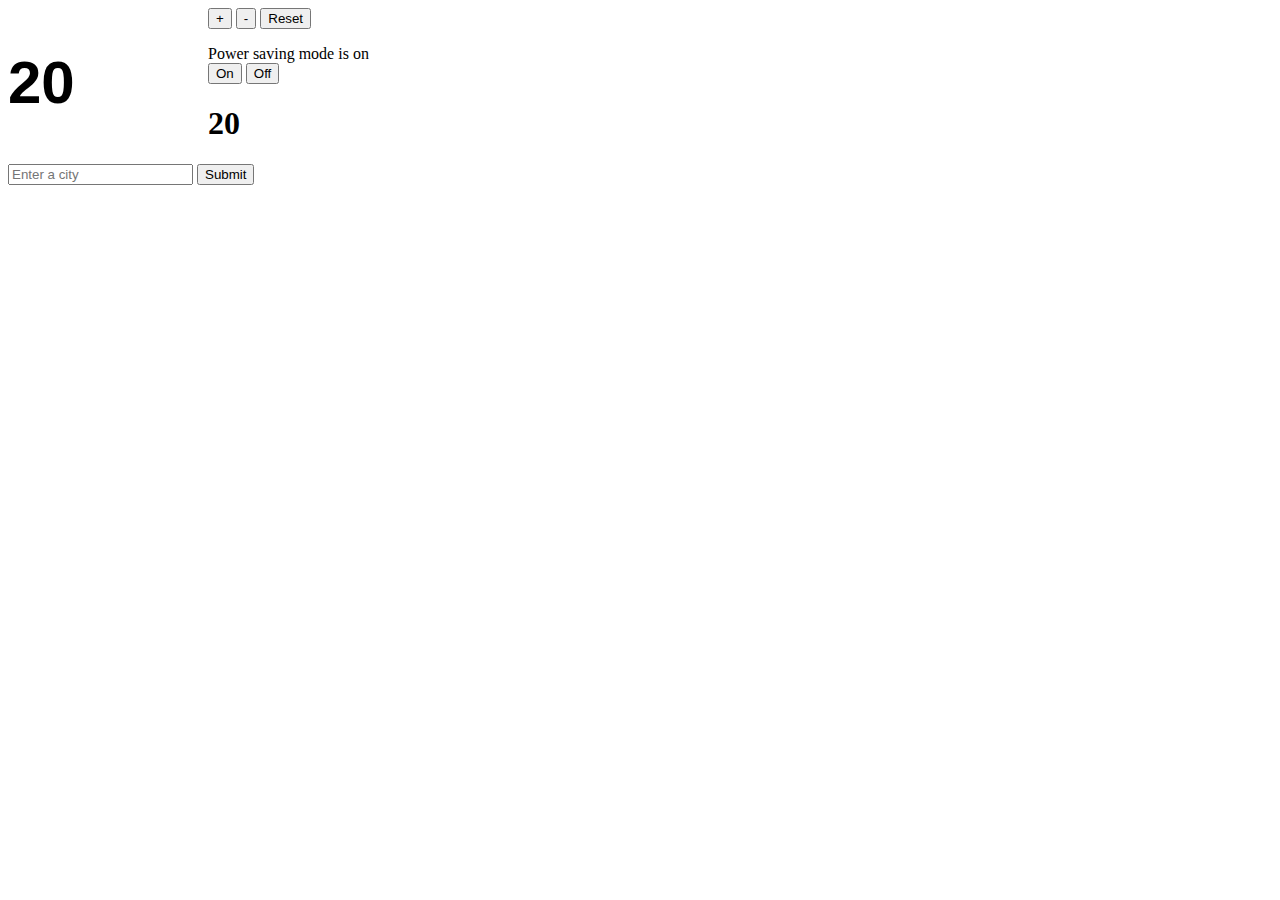
<file: index.html>
<!DOCTYPE>
<html>
  <head>
    <title>Thermostat</title>
    <link rel="stylesheet" href="style.css">
  </head>
  <body>
     <script src="jquery.js"></script>
    <section>
      <!-- <h1 class ='container'>Temperature</h1> -->
      <h1 class ='nav' id='temperature'></h1>
      <p class = 'buttons'>
        <button id='temperature-up'>+</button>
        <button id='temperature-down'>-</button>
        <button id='temperature-reset'>Reset</button>
        <br>
      </p>
      <p class = 'psm'>
        Power saving mode is <span id='status'>on</span>
        <br>
        <button id='psm-on'>On</button>
        <button id='psm-off'>Off</button>
      </p>
        <section>
          <!-- <h1 class ='current-tempy'>Current temperature is: </h1> -->
          <h1><span class ='tempy' id='current-temp'></span>20</h1>
          <form id='select-city'>
            <input id='current-city' type="text" placeholder="Enter a city">
            <input type="submit" value="Submit">
          </form>
        </section>
      </p>
    </section>
    <script src='src/interface.js'></script>
    <script src='src/thermostat.js'></script>
  </body>
</html>
</file>
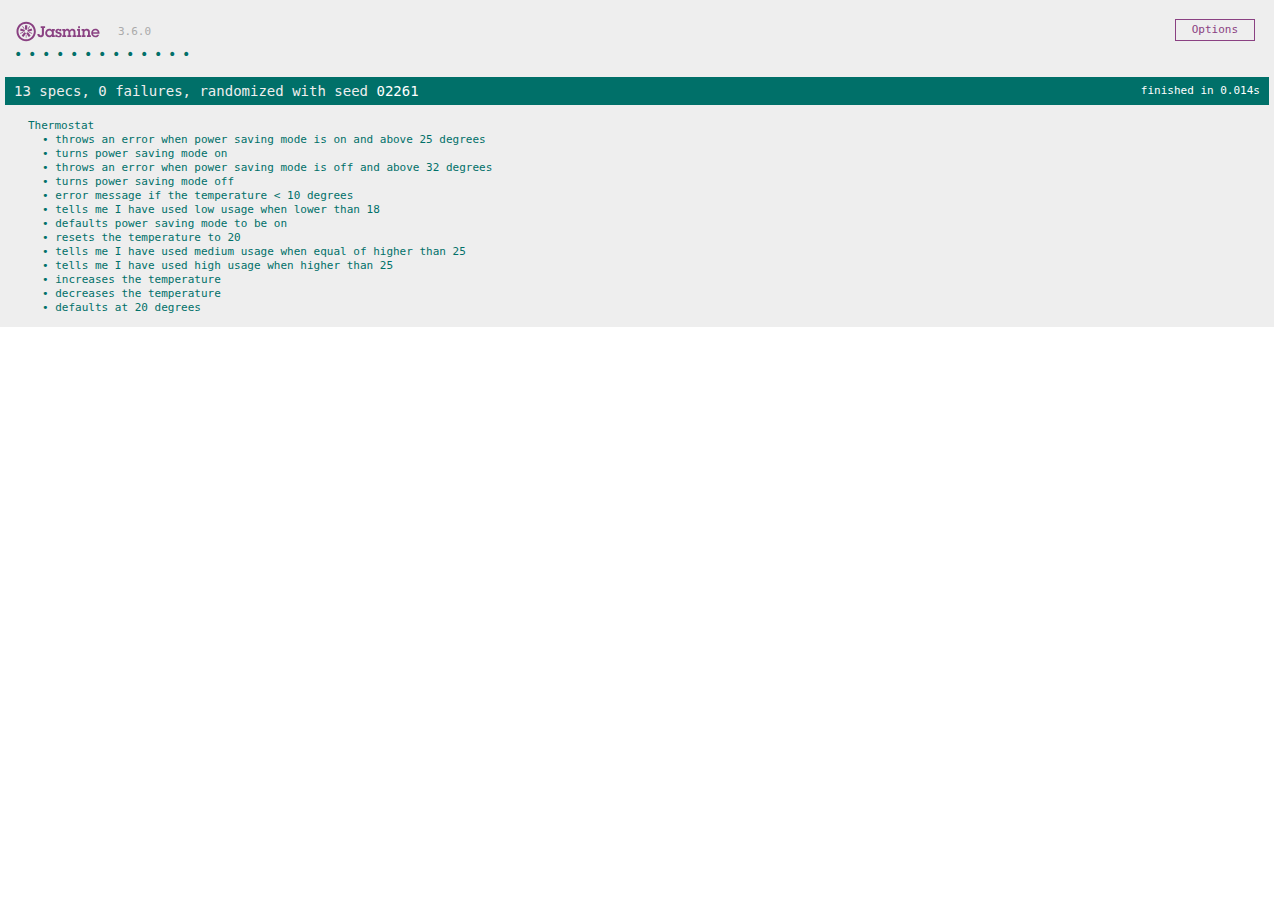
<file: SpecRunner.html>
<!DOCTYPE html>
<html>

<head>
  <meta charset="utf-8">
  <title>Jasmine Spec Runner v3.6.0</title>

  <link rel="shortcut icon" type="image/png" href="lib/jasmine-3.6.0/jasmine_favicon.png">
  <link rel="stylesheet" href="lib/jasmine-3.6.0/jasmine.css">

  <script src="lib/jasmine-3.6.0/jasmine.js"></script>
  <script src="lib/jasmine-3.6.0/jasmine-html.js"></script>
  <script src="lib/jasmine-3.6.0/boot.js"></script>

  <!-- include source files here... -->
  <script src="src/thermostat.js"></script>
  <script src="jquery.js"></script>

  <!-- include spec files here... -->
  <script src="spec/SpecHelper.js"></script>
  <script src="spec/thermostatSpec.js"></script>


</head>

<body>
</body>

</html>
</file>
<file: style.css>
/* .container {
  position: relative;
} */

.nav {
  font-family: 'Dosis', sans-serif;
  font-size: 60;
  float: left;
  width: 200px;
}

.buttons {
  /* position is static by default */
  margin-left: 50px;
}

.current-tempy {
  margin-left: 200px;
}

.tempy {

}
.psm {
  margin-left: 50px;
}

.low-usage {
  color: green;
}

.medium-usage {
  color: black;
}

.high-usage {
  color: red;
}
</file>
<file: lib/jasmine-3.6.0/jasmine.css>
@charset "UTF-8";
body { overflow-y: scroll; }

.jasmine_html-reporter { width: 100%; background-color: #eee; padding: 5px; margin: -8px; font-size: 11px; font-family: Monaco, "Lucida Console", monospace; line-height: 14px; color: #333; }

.jasmine_html-reporter a { text-decoration: none; }

.jasmine_html-reporter a:hover { text-decoration: underline; }

.jasmine_html-reporter p, .jasmine_html-reporter h1, .jasmine_html-reporter h2, .jasmine_html-reporter h3, .jasmine_html-reporter h4, .jasmine_html-reporter h5, .jasmine_html-reporter h6 { margin: 0; line-height: 14px; }

.jasmine_html-reporter .jasmine-banner, .jasmine_html-reporter .jasmine-symbol-summary, .jasmine_html-reporter .jasmine-summary, .jasmine_html-reporter .jasmine-result-message, .jasmine_html-reporter .jasmine-spec .jasmine-description, .jasmine_html-reporter .jasmine-spec-detail .jasmine-description, .jasmine_html-reporter .jasmine-alert .jasmine-bar, .jasmine_html-reporter .jasmine-stack-trace { padding-left: 9px; padding-right: 9px; }

.jasmine_html-reporter .jasmine-banner { position: relative; }

.jasmine_html-reporter .jasmine-banner .jasmine-title { background: url("[data-uri]") no-repeat; background: url("[data-uri]") no-repeat, none; -moz-background-size: 100%; -o-background-size: 100%; -webkit-background-size: 100%; background-size: 100%; display: block; float: left; width: 90px; height: 25px; }

.jasmine_html-reporter .jasmine-banner .jasmine-version { margin-left: 14px; position: relative; top: 6px; }

.jasmine_html-reporter #jasmine_content { position: fixed; right: 100%; }

.jasmine_html-reporter .jasmine-version { color: #aaa; }

.jasmine_html-reporter .jasmine-banner { margin-top: 14px; }

.jasmine_html-reporter .jasmine-duration { color: #fff; float: right; line-height: 28px; padding-right: 9px; }

.jasmine_html-reporter .jasmine-symbol-summary { overflow: hidden; margin: 14px 0; }

.jasmine_html-reporter .jasmine-symbol-summary li { display: inline-block; height: 10px; width: 14px; font-size: 16px; }

.jasmine_html-reporter .jasmine-symbol-summary li.jasmine-passed { font-size: 14px; }

.jasmine_html-reporter .jasmine-symbol-summary li.jasmine-passed:before { color: #007069; content: "•"; }

.jasmine_html-reporter .jasmine-symbol-summary li.jasmine-failed { line-height: 9px; }

.jasmine_html-reporter .jasmine-symbol-summary li.jasmine-failed:before { color: #ca3a11; content: "×"; font-weight: bold; margin-left: -1px; }

.jasmine_html-reporter .jasmine-symbol-summary li.jasmine-excluded { font-size: 14px; }

.jasmine_html-reporter .jasmine-symbol-summary li.jasmine-excluded:before { color: #bababa; content: "•"; }

.jasmine_html-reporter .jasmine-symbol-summary li.jasmine-excluded-no-display { font-size: 14px; display: none; }

.jasmine_html-reporter .jasmine-symbol-summary li.jasmine-pending { line-height: 17px; }

.jasmine_html-reporter .jasmine-symbol-summary li.jasmine-pending:before { color: #ba9d37; content: "*"; }

.jasmine_html-reporter .jasmine-symbol-summary li.jasmine-empty { font-size: 14px; }

.jasmine_html-reporter .jasmine-symbol-summary li.jasmine-empty:before { color: #ba9d37; content: "•"; }

.jasmine_html-reporter .jasmine-run-options { float: right; margin-right: 5px; border: 1px solid #8a4182; color: #8a4182; position: relative; line-height: 20px; }

.jasmine_html-reporter .jasmine-run-options .jasmine-trigger { cursor: pointer; padding: 8px 16px; }

.jasmine_html-reporter .jasmine-run-options .jasmine-payload { position: absolute; display: none; right: -1px; border: 1px solid #8a4182; background-color: #eee; white-space: nowrap; padding: 4px 8px; }

.jasmine_html-reporter .jasmine-run-options .jasmine-payload.jasmine-open { display: block; }

.jasmine_html-reporter .jasmine-bar { line-height: 28px; font-size: 14px; display: block; color: #eee; }

.jasmine_html-reporter .jasmine-bar.jasmine-failed, .jasmine_html-reporter .jasmine-bar.jasmine-errored { background-color: #ca3a11; border-bottom: 1px solid #eee; }

.jasmine_html-reporter .jasmine-bar.jasmine-passed { background-color: #007069; }

.jasmine_html-reporter .jasmine-bar.jasmine-incomplete { background-color: #bababa; }

.jasmine_html-reporter .jasmine-bar.jasmine-skipped { background-color: #bababa; }

.jasmine_html-reporter .jasmine-bar.jasmine-warning { background-color: #ba9d37; color: #333; }

.jasmine_html-reporter .jasmine-bar.jasmine-menu { background-color: #fff; color: #aaa; }

.jasmine_html-reporter .jasmine-bar.jasmine-menu a { color: #333; }

.jasmine_html-reporter .jasmine-bar a { color: white; }

.jasmine_html-reporter.jasmine-spec-list .jasmine-bar.jasmine-menu.jasmine-failure-list, .jasmine_html-reporter.jasmine-spec-list .jasmine-results .jasmine-failures { display: none; }

.jasmine_html-reporter.jasmine-failure-list .jasmine-bar.jasmine-menu.jasmine-spec-list, .jasmine_html-reporter.jasmine-failure-list .jasmine-summary { display: none; }

.jasmine_html-reporter .jasmine-results { margin-top: 14px; }

.jasmine_html-reporter .jasmine-summary { margin-top: 14px; }

.jasmine_html-reporter .jasmine-summary ul { list-style-type: none; margin-left: 14px; padding-top: 0; padding-left: 0; }

.jasmine_html-reporter .jasmine-summary ul.jasmine-suite { margin-top: 7px; margin-bottom: 7px; }

.jasmine_html-reporter .jasmine-summary li.jasmine-passed a { color: #007069; }

.jasmine_html-reporter .jasmine-summary li.jasmine-failed a { color: #ca3a11; }

.jasmine_html-reporter .jasmine-summary li.jasmine-empty a { color: #ba9d37; }

.jasmine_html-reporter .jasmine-summary li.jasmine-pending a { color: #ba9d37; }

.jasmine_html-reporter .jasmine-summary li.jasmine-excluded a { color: #bababa; }

.jasmine_html-reporter .jasmine-specs li.jasmine-passed a:before { content: "• "; }

.jasmine_html-reporter .jasmine-specs li.jasmine-failed a:before { content: "× "; }

.jasmine_html-reporter .jasmine-specs li.jasmine-empty a:before { content: "* "; }

.jasmine_html-reporter .jasmine-specs li.jasmine-pending a:before { content: "• "; }

.jasmine_html-reporter .jasmine-specs li.jasmine-excluded a:before { content: "• "; }

.jasmine_html-reporter .jasmine-description + .jasmine-suite { margin-top: 0; }

.jasmine_html-reporter .jasmine-suite { margin-top: 14px; }

.jasmine_html-reporter .jasmine-suite a { color: #333; }

.jasmine_html-reporter .jasmine-failures .jasmine-spec-detail { margin-bottom: 28px; }

.jasmine_html-reporter .jasmine-failures .jasmine-spec-detail .jasmine-description { background-color: #ca3a11; color: white; }

.jasmine_html-reporter .jasmine-failures .jasmine-spec-detail .jasmine-description a { color: white; }

.jasmine_html-reporter .jasmine-result-message { padding-top: 14px; color: #333; white-space: pre-wrap; }

.jasmine_html-reporter .jasmine-result-message span.jasmine-result { display: block; }

.jasmine_html-reporter .jasmine-stack-trace { margin: 5px 0 0 0; max-height: 224px; overflow: auto; line-height: 18px; color: #666; border: 1px solid #ddd; background: white; white-space: pre; }
</file>
